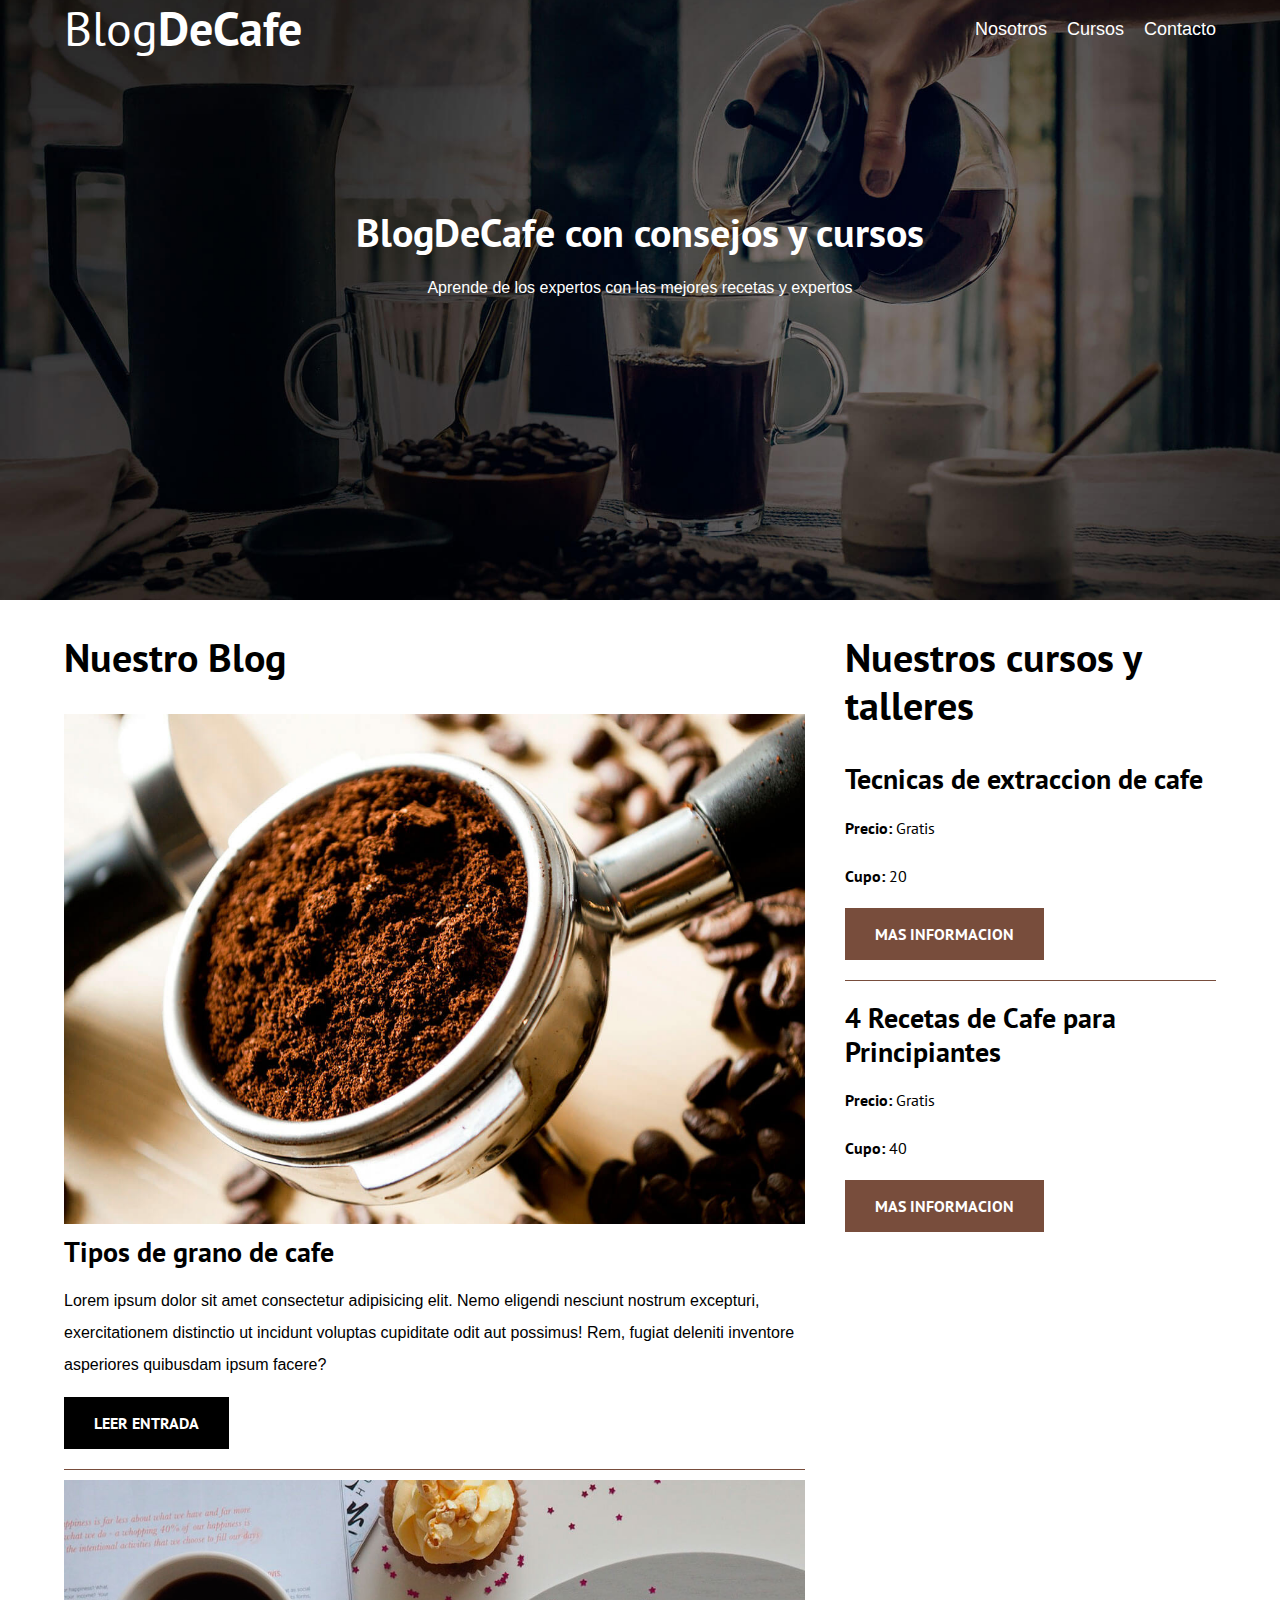
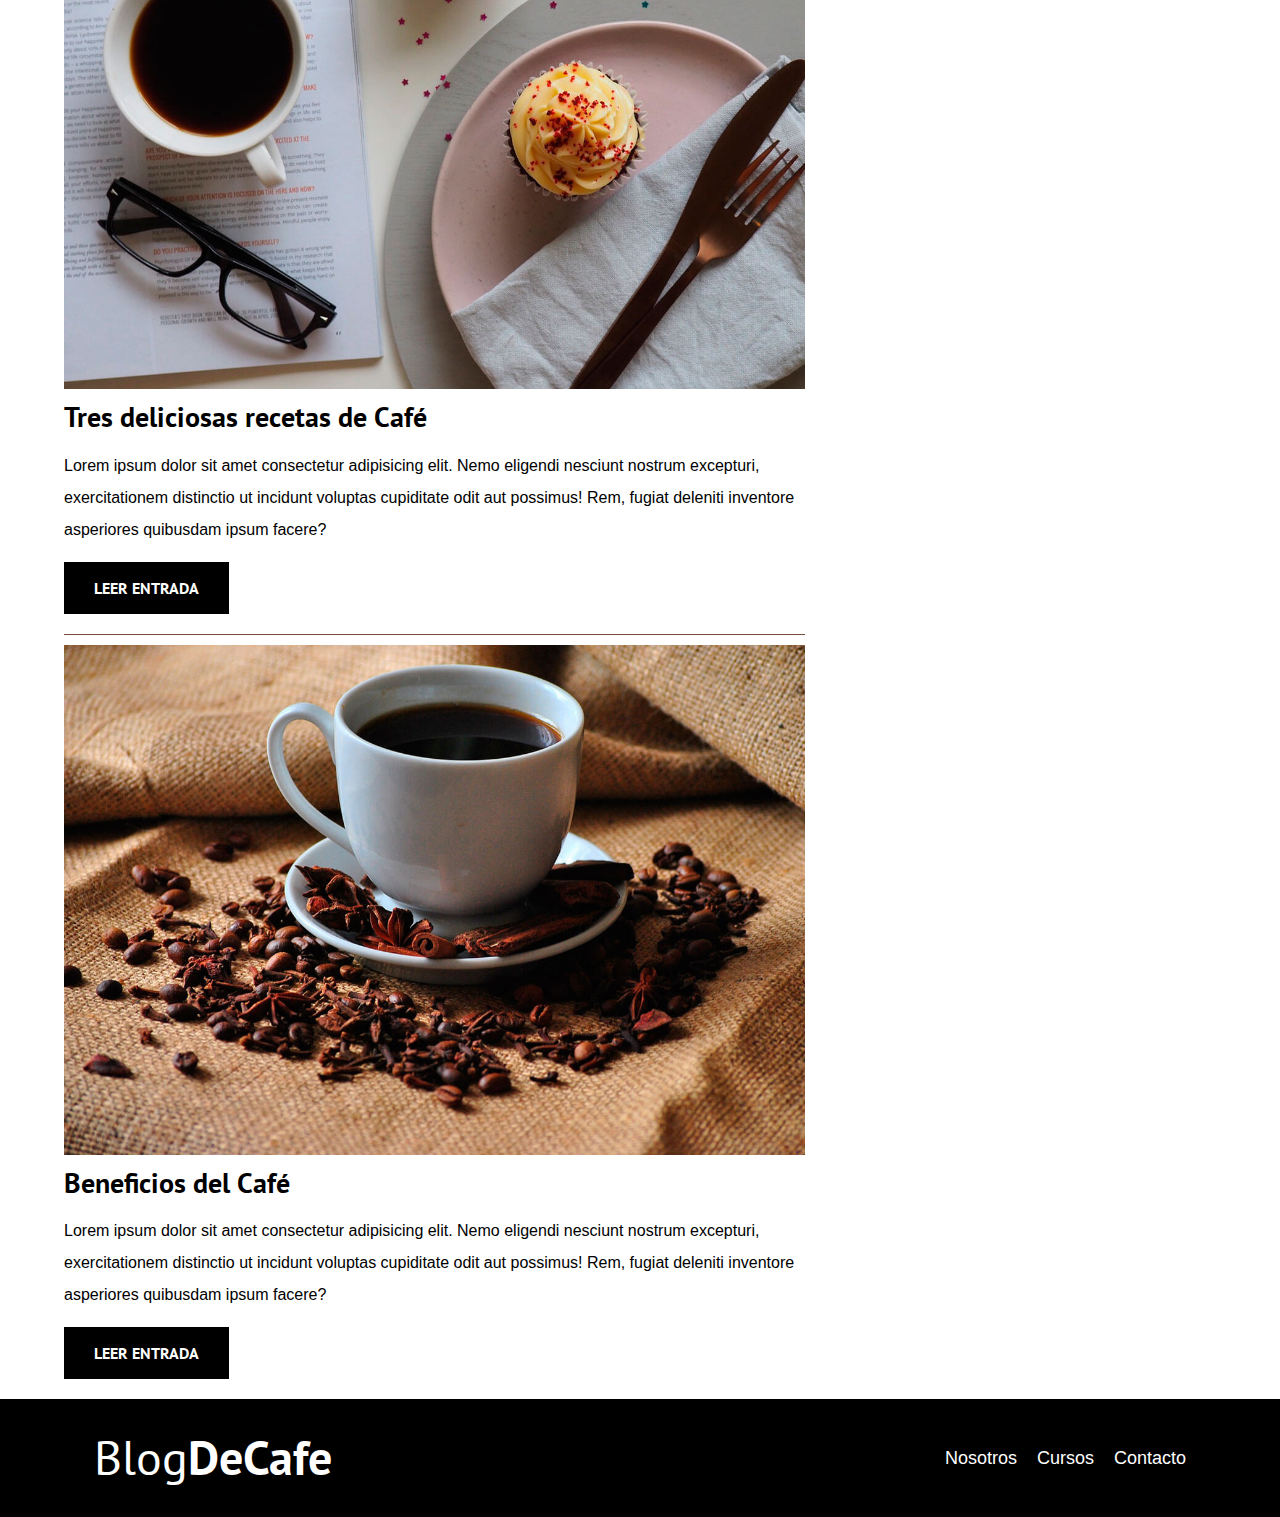
<file: blogdecafe_inicio/index.html>
<!DOCTYPE html>
<html lang="en">
<head>
    <meta charset="UTF-8">
    <meta http-equiv="X-UA-Compatible" content="IE=edge">
    <link rel="stylesheet" href="https://necolas.github.io/normalize.css/8.0.1/normalize.css">
    <link href="https://fonts.googleapis.com/css?family=Raleway:400,700,900" rel="stylesheet">
    <link rel="preconnect" href="https://fonts.googleapis.com">
    <link rel="preconnect" href="https://fonts.gstatic.com" crossorigin>
    <link href="https://fonts.googleapis.com/css2?family=PT+Sans:ital,wght@0,400;1,700&display=swap" rel="stylesheet">
    <link rel="stylesheet" href="css/styles.css">
    <meta name="viewport" content="width=device-width, initial-scale=1.0">
    <title>BlogDeCafe</title>
</head>
<body>
    <header class="header">
        <div class="contenedor">
            <div class="barra">
                <a class="logo" href="index.html">
                    <h1 class="logo__nombre no-margin centrar-texto">Blog<span class="logo__bold">DeCafe</span></h1>
                </a>

                <nav class="navegacion">
                    <a class="navegacion__enlace" href="nosotros.html">Nosotros</a>
                    <a class="navegacion__enlace" href="cursos.html">Cursos</a>
                    <a class="navegacion__enlace" href="contacto.html">Contacto</a>
                </nav>
            </div>

        </div>

        <div class="header__texto">
            <h2 class="no-margin">BlogDeCafe con consejos y cursos</h2>
            <p>Aprende de los expertos con las mejores recetas y expertos</p>
            
        </div>
    </header>

    <div class="contenedor contenido-principal">
        <main class="blog">
            <h2>Nuestro Blog</h2>
            <article class="entrada">
                <div class="entrada__imagen">
                    <img src="img/blog1.jpg" alt="img blog">
                </div>
                <div class="entrada__contenido">
                    <h4 class="no-margin">Tipos de grano de cafe</h4>
                    <p>Lorem ipsum dolor sit amet consectetur adipisicing elit. 
                        Nemo eligendi nesciunt nostrum excepturi, exercitationem 
                        distinctio ut incidunt voluptas cupiditate odit aut possimus! Rem, 
                        fugiat deleniti inventore asperiores quibusdam ipsum facere?
                    </p>
                    <a href="entrada.html" class="boton boton--primario">Leer Entrada</a>


                </div>
            </article>

            <article class="entrada">
                <div class="entrada__imagen">
                    <img src="img/blog2.jpg" alt="img blog">
                </div>
                <div class="entrada__contenido">
                    <h4 class="no-margin">Tres deliciosas recetas de Café</h4>
                    <p>Lorem ipsum dolor sit amet consectetur adipisicing elit. 
                        Nemo eligendi nesciunt nostrum excepturi, exercitationem 
                        distinctio ut incidunt voluptas cupiditate odit aut possimus! Rem, 
                        fugiat deleniti inventore asperiores quibusdam ipsum facere?
                    </p>
                    <a href="entrada.html" class="boton boton--primario">Leer Entrada</a>


                </div>
            </article>

            <article class="entrada">
                <div class="entrada__imagen">
                    <img src="img/blog3.jpg" alt="img blog">
                </div>
                <div class="entrada__contenido">
                    <h4 class="no-margin">Beneficios del Café</h4>
                    <p>Lorem ipsum dolor sit amet consectetur adipisicing elit. 
                        Nemo eligendi nesciunt nostrum excepturi, exercitationem 
                        distinctio ut incidunt voluptas cupiditate odit aut possimus! Rem, 
                        fugiat deleniti inventore asperiores quibusdam ipsum facere?
                    </p>
                    <a href="entrada.html" class="boton boton--primario">Leer Entrada</a>


                </div>
            </article>

        </main>
        <aside class="sidebar">
            <h2>Nuestros cursos y talleres</h2>
            <ul class="cursos no-pading">
                <li class="widget-curso">
                    <h4 class="no-margin">Tecnicas de extraccion de cafe</h4>
                    <p class="widget-curso__label">Precio: <span class="widget-curso__info">Gratis</span></p>
                    <p class="widget-curso__label">Cupo: <span class="widget-curso__info">20</span></p>
                    <a href="cursos.html" class="boton boton--secundario">Mas Informacion</a>

                </li>

                <li class="widget-curso">
                    <h4 class="no-margin">4 Recetas de Cafe para Principiantes</h4>
                    <p class="widget-curso__label">Precio: <span class="widget-curso__info">Gratis</span></p>
                    <p class="widget-curso__label">Cupo: <span class="widget-curso__info">40</span></p>
                    <a href="cursos.html" class="boton boton--secundario">Mas Informacion</a>

                </li>
            </ul>
        </aside>
    </div>
    <footer class=" footer">
        <div class="contenedor contenedor-inferior">
            <a class="logo" href="index.html">
                <h1 class="logo__nombre no-margin centrar-texto">Blog<span class="logo__bold">DeCafe</span></h1>
            </a>

            <nav class="navegacion">
                <a class="navegacion__enlace" href="nosotros.html">Nosotros</a>
                <a class="navegacion__enlace" href="cursos.html">Cursos</a>
                <a class="navegacion__enlace" href="contacto.html">Contacto</a>
            </nav>
        </div>
        
    </footer>
    
</body>
</html>
</file>
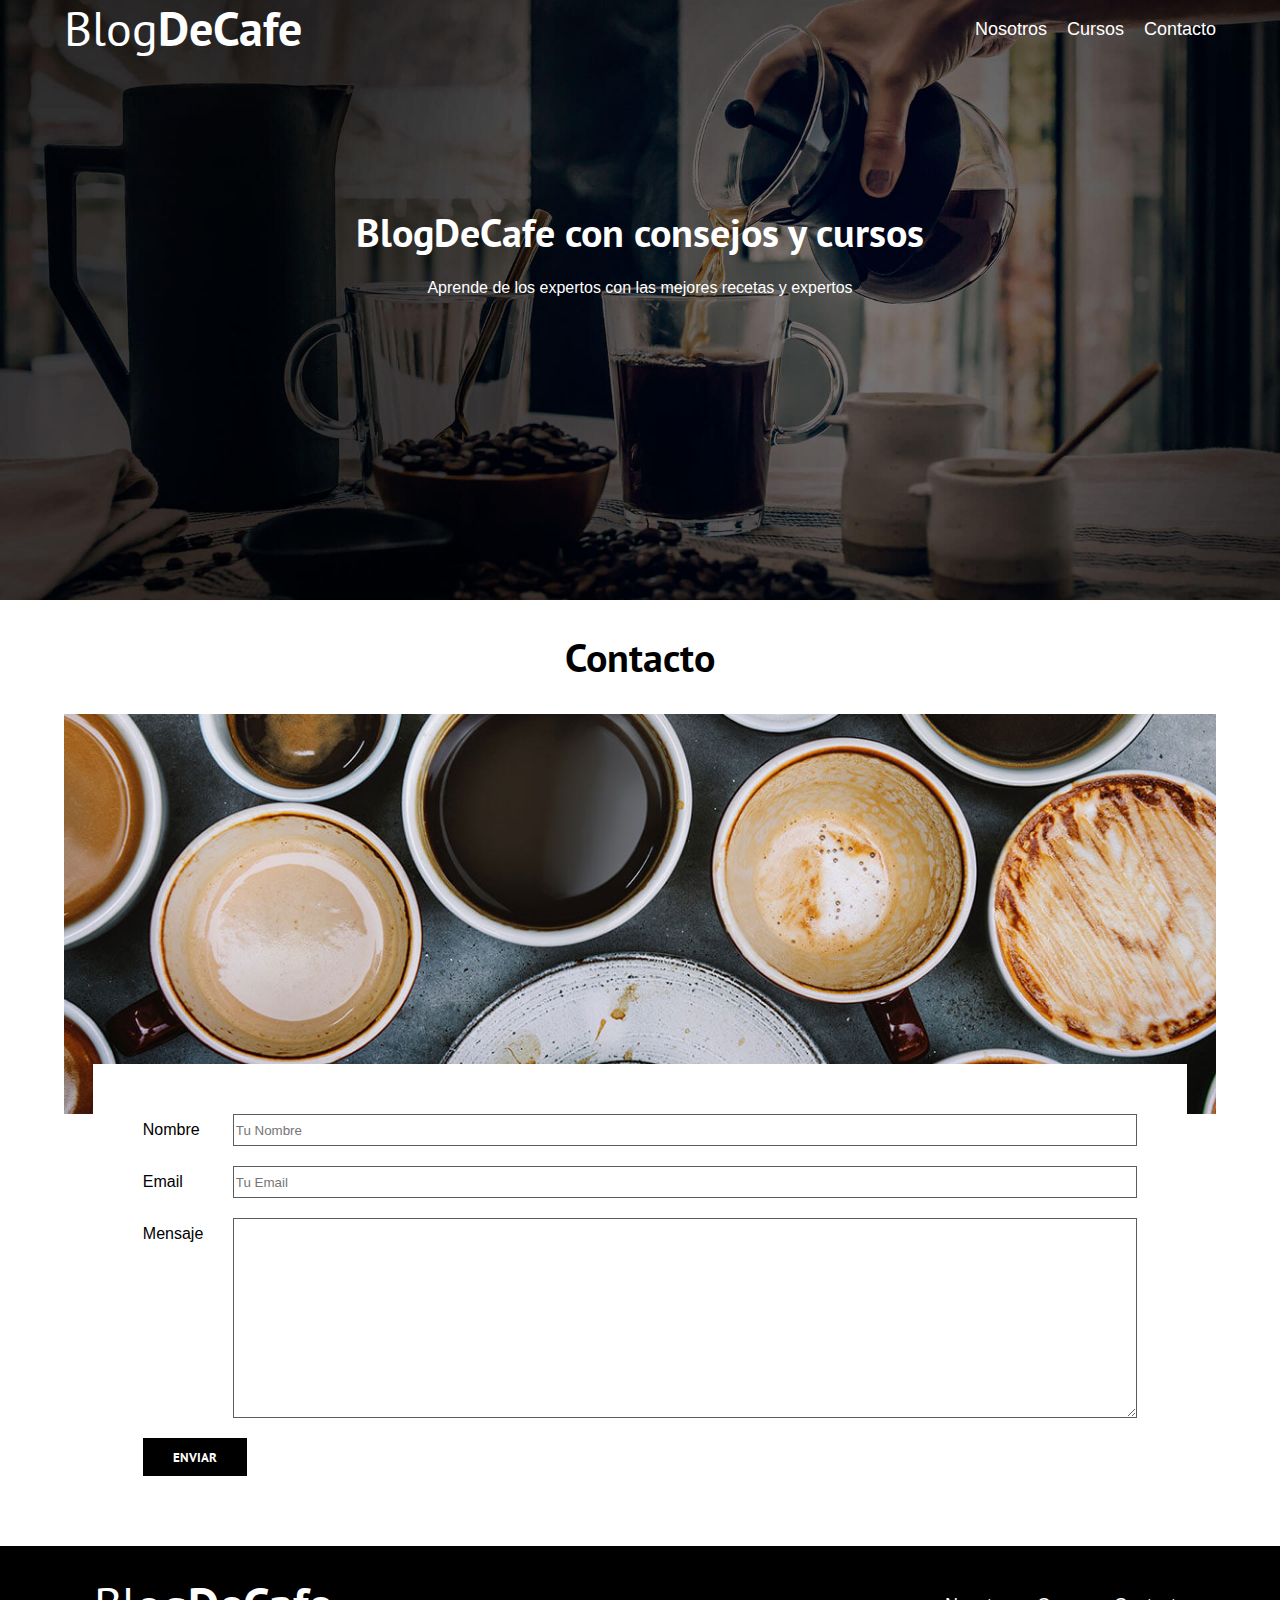
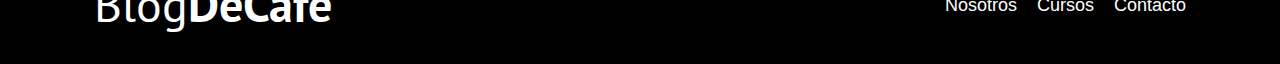
<file: blogdecafe_inicio/contacto.html>
<!DOCTYPE html>
<html lang="en">
<head>
    <meta charset="UTF-8">
    <meta http-equiv="X-UA-Compatible" content="IE=edge">
    <link rel="stylesheet" href="https://necolas.github.io/normalize.css/8.0.1/normalize.css">
    <link href="https://fonts.googleapis.com/css?family=Raleway:400,700,900" rel="stylesheet">
    <link rel="preconnect" href="https://fonts.googleapis.com">
    <link rel="preconnect" href="https://fonts.gstatic.com" crossorigin>
    <link href="https://fonts.googleapis.com/css2?family=PT+Sans:ital,wght@0,400;1,700&display=swap" rel="stylesheet">
    <link rel="stylesheet" href="css/styles.css">
    <meta name="viewport" content="width=device-width, initial-scale=1.0">
    <title>BlogDeCafe</title>
</head>
<body>
    <header class="header">
        <div class="contenedor">
            <div class="barra">
                <a class="logo" href="index.html">
                    <h1 class="logo__nombre no-margin centrar-texto">Blog<span class="logo__bold">DeCafe</span></h1>
                </a>

                <nav class="navegacion">
                    <a class="navegacion__enlace" href="nosotros.html">Nosotros</a>
                    <a class="navegacion__enlace" href="cursos.html">Cursos</a>
                    <a class="navegacion__enlace" href="contacto.html">Contacto</a>
                </nav>
            </div>

        </div>

        <div class="header__texto">
            <h2 class="no-margin">BlogDeCafe con consejos y cursos</h2>
            <p>Aprende de los expertos con las mejores recetas y expertos</p>
            
        </div>
    </header>

    <main class="contenedor ">
        <h2 class="centrar-texto">Contacto</h2>
        <div class="contacto-bg"></div>
        <form class="formulario">
            <div class="campo">
                <label class="campo__label" for="nombre" >Nombre</label>
                <input 
                class="campo__field"
                type="text" 
                placeholder="Tu Nombre" 
                id="nombre"
                >
            </div>
            <div class="campo">
                <label class="campo__label" for="email" >Email</label>
                <input 
                class="campo__field"
                type="email" 
                placeholder="Tu Email" 
                id="email"
                >
            </div>
            <div class="campo">
                <label class="campo__label" for="Mensaje" >Mensaje</label>
                <textarea  id="Mensaje" class="campo__field campo__field--textarea"></textarea>
            </div>
            <div>
                <input type="submit" value="enviar" class="boton boton--primario">
            </div>
        </form>
        
    </main>



    <footer class=" footer">
        <div class="contenedor contenedor-inferior">
            <a class="logo" href="index.html">
                <h1 class="logo__nombre no-margin centrar-texto">Blog<span class="logo__bold">DeCafe</span></h1>
            </a>

            <nav class="navegacion">
                <a class="navegacion__enlace" href="nosotros.html">Nosotros</a>
                <a class="navegacion__enlace" href="cursos.html">Cursos</a>
                <a class="navegacion__enlace" href="contacto.html">Contacto</a>
            </nav>
        </div>
        
    </footer>
    
</body>
</html>
</file>
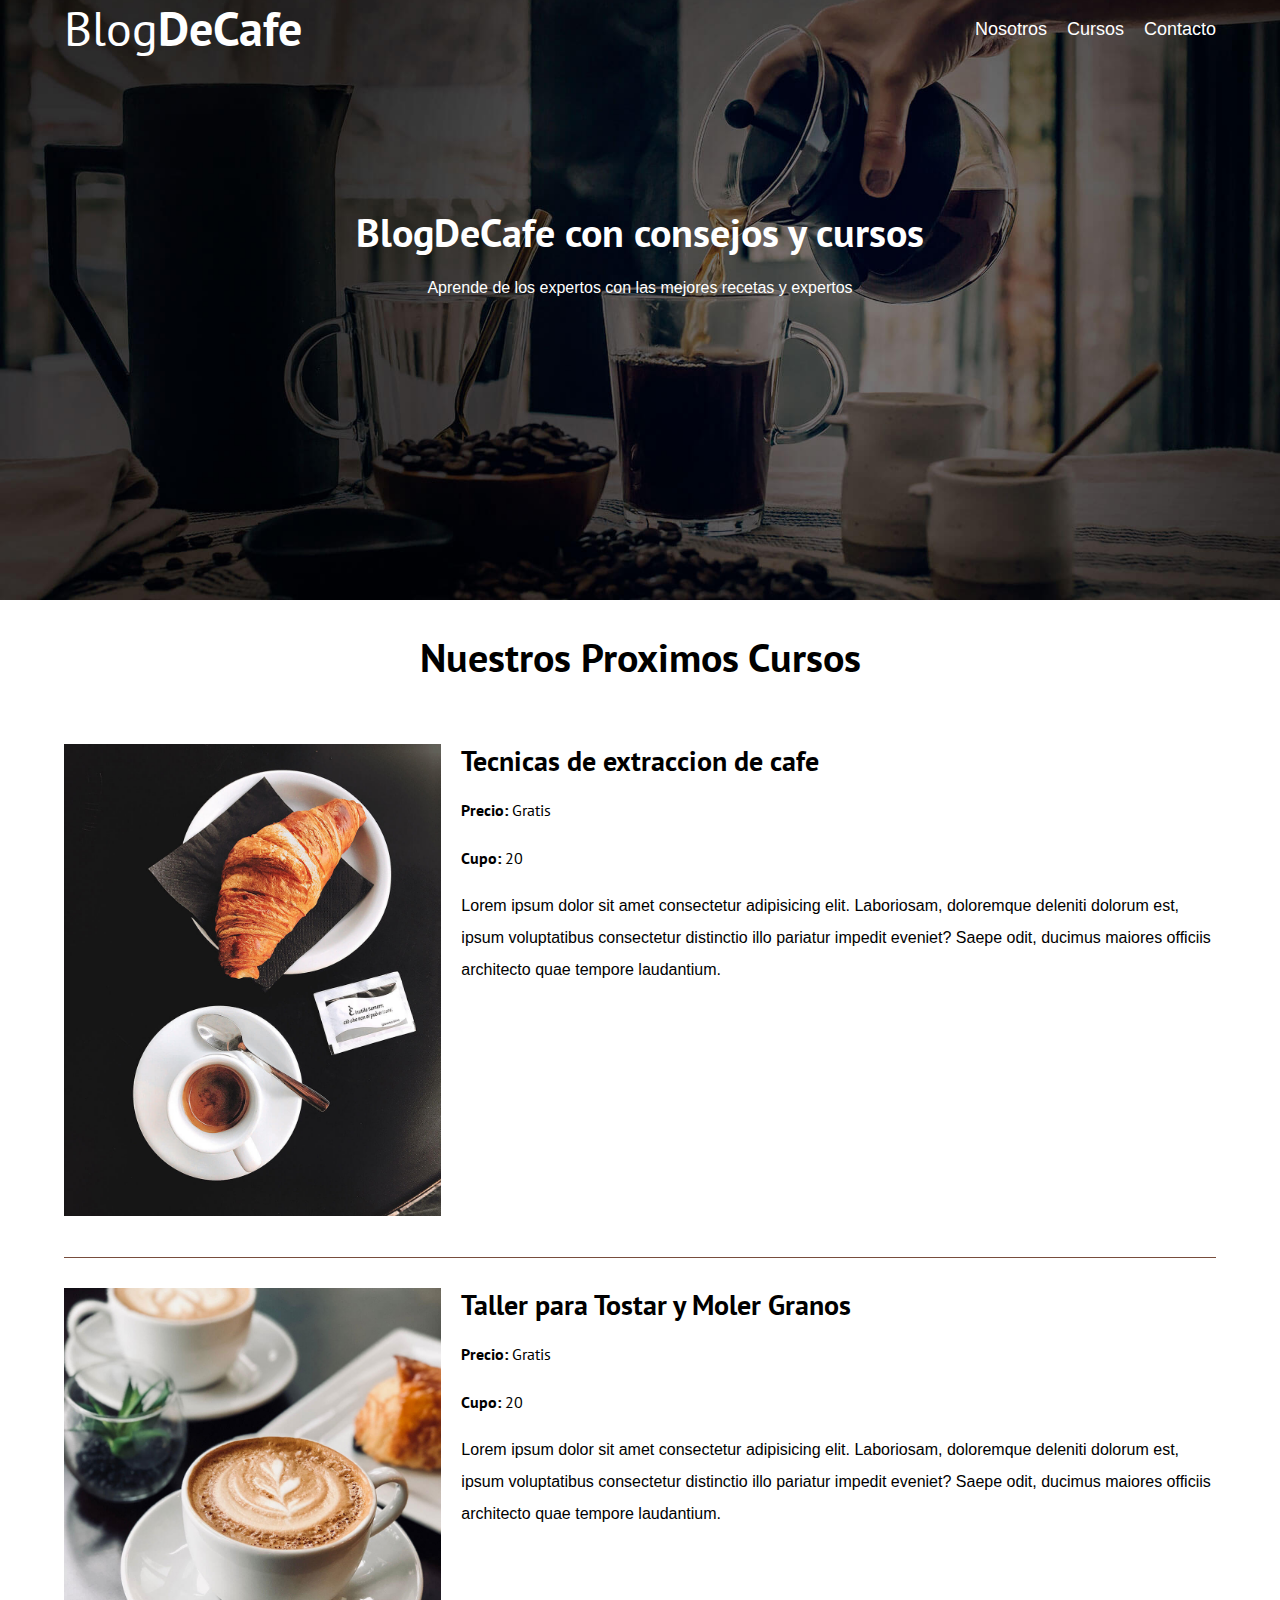
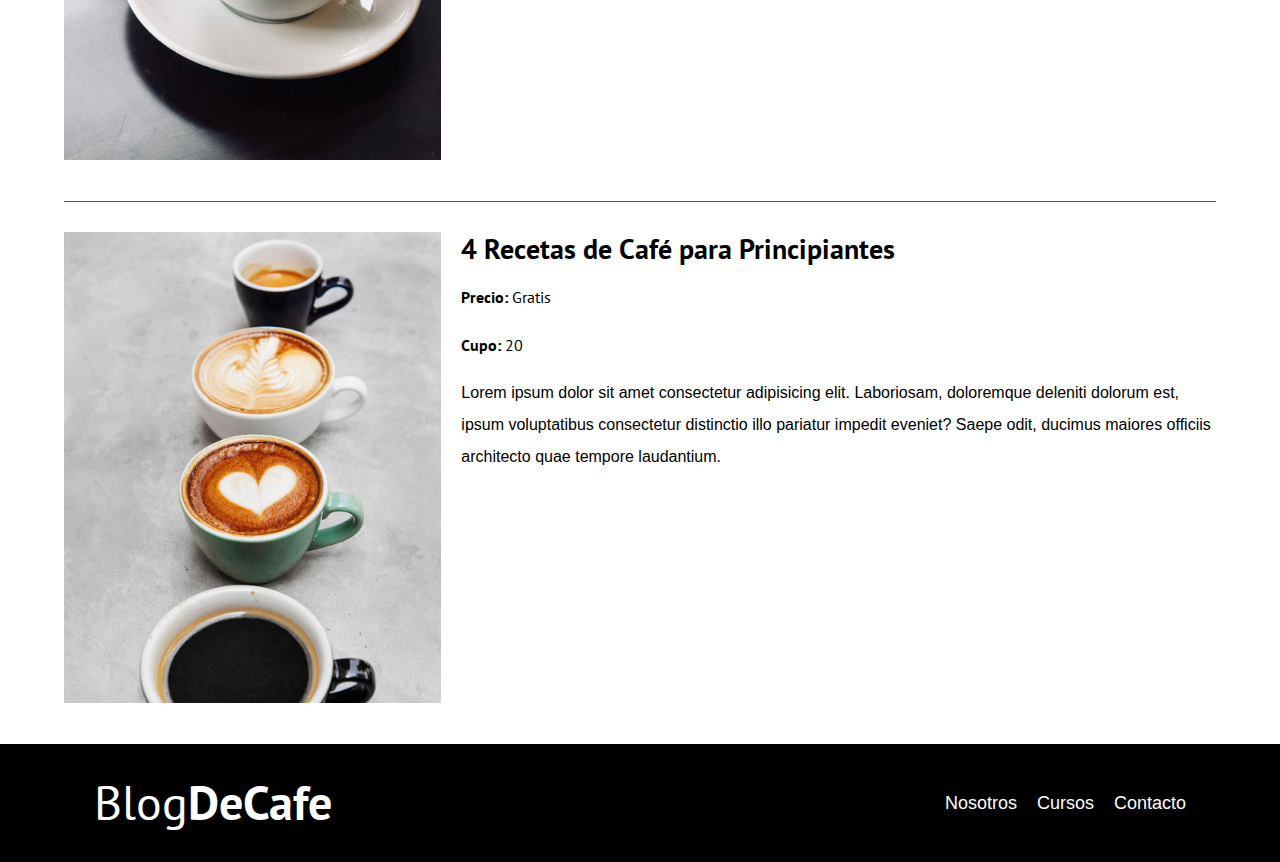
<file: blogdecafe_inicio/cursos.html>
<!DOCTYPE html>
<html lang="en">
<head>
    <meta charset="UTF-8">
    <meta http-equiv="X-UA-Compatible" content="IE=edge">
    <link rel="stylesheet" href="https://necolas.github.io/normalize.css/8.0.1/normalize.css">
    <link href="https://fonts.googleapis.com/css?family=Raleway:400,700,900" rel="stylesheet">
    <link rel="preconnect" href="https://fonts.googleapis.com">
    <link rel="preconnect" href="https://fonts.gstatic.com" crossorigin>
    <link href="https://fonts.googleapis.com/css2?family=PT+Sans:ital,wght@0,400;1,700&display=swap" rel="stylesheet">
    <link rel="stylesheet" href="css/styles.css">
    <meta name="viewport" content="width=device-width, initial-scale=1.0">
    <title>BlogDeCafe</title>
</head>
<body>
    <header class="header">
        <div class="contenedor">
            <div class="barra">
                <a class="logo" href="index.html">
                    <h1 class="logo__nombre no-margin centrar-texto">Blog<span class="logo__bold">DeCafe</span></h1>
                </a>

                <nav class="navegacion">
                    <a class="navegacion__enlace" href="nosotros.html">Nosotros</a>
                    <a class="navegacion__enlace" href="cursos.html">Cursos</a>
                    <a class="navegacion__enlace" href="contacto.html">Contacto</a>
                </nav>
            </div>

        </div>

        <div class="header__texto">
            <h2 class="no-margin">BlogDeCafe con consejos y cursos</h2>
            <p>Aprende de los expertos con las mejores recetas y expertos</p>
            
        </div>
    </header>

    <main class="contenedor ">
        <h2 class="centrar-texto">Nuestros Proximos Cursos</h2>

        <div class="curso">
            <div class="curso__img ">
                <img src="img/curso1.jpg" alt="curso">
            </div>
            
            <div class="curso__informacion">
                <h4 class="no-margin">Tecnicas de extraccion de cafe</h4>
                <p class="widget-curso__label">Precio: <span class="widget-curso__info">Gratis</span></p>
                <p class="widget-curso__label">Cupo: <span class="widget-curso__info">20</span></p>
                <p class="curso_descripcion">Lorem ipsum dolor sit amet consectetur adipisicing elit. Laboriosam, doloremque deleniti dolorum est, ipsum voluptatibus consectetur distinctio illo pariatur impedit eveniet? Saepe odit, ducimus maiores officiis architecto quae tempore laudantium.</p>

            </div>

        </div>

        <div class="curso">
            <div class="curso__img ">
                <img src="img/curso2.jpg" alt="curso">
            </div>
            
            <div class="curso__informacion">
                <h4 class="no-margin">Taller para Tostar y Moler Granos</h4>
                <p class="widget-curso__label">Precio: <span class="widget-curso__info">Gratis</span></p>
                <p class="widget-curso__label">Cupo: <span class="widget-curso__info">20</span></p>
                <p class="curso_descripcion">Lorem ipsum dolor sit amet consectetur adipisicing elit. Laboriosam, doloremque deleniti dolorum est, ipsum voluptatibus consectetur distinctio illo pariatur impedit eveniet? Saepe odit, ducimus maiores officiis architecto quae tempore laudantium.</p>

            </div>

        </div>

        <div class="curso">
            <div class="curso__img ">
                <img src="img/curso3.jpg" alt="curso">
            </div>
            
            <div class="curso__informacion">
                <h4 class="no-margin">4 Recetas de Café para Principiantes</h4>
                <p class="widget-curso__label">Precio: <span class="widget-curso__info">Gratis</span></p>
                <p class="widget-curso__label">Cupo: <span class="widget-curso__info">20</span></p>
                <p class="curso_descripcion">Lorem ipsum dolor sit amet consectetur adipisicing elit. Laboriosam, doloremque deleniti dolorum est, ipsum voluptatibus consectetur distinctio illo pariatur impedit eveniet? Saepe odit, ducimus maiores officiis architecto quae tempore laudantium.</p>

            </div>

        </div>

        
    </main>



    <footer class=" footer">
        <div class="contenedor contenedor-inferior">
            <a class="logo" href="index.html">
                <h1 class="logo__nombre no-margin centrar-texto">Blog<span class="logo__bold">DeCafe</span></h1>
            </a>

            <nav class="navegacion">
                <a class="navegacion__enlace" href="nosotros.html">Nosotros</a>
                <a class="navegacion__enlace" href="cursos.html">Cursos</a>
                <a class="navegacion__enlace" href="contacto.html">Contacto</a>
            </nav>
        </div>
        
    </footer>
    
</body>
</html>
</file>
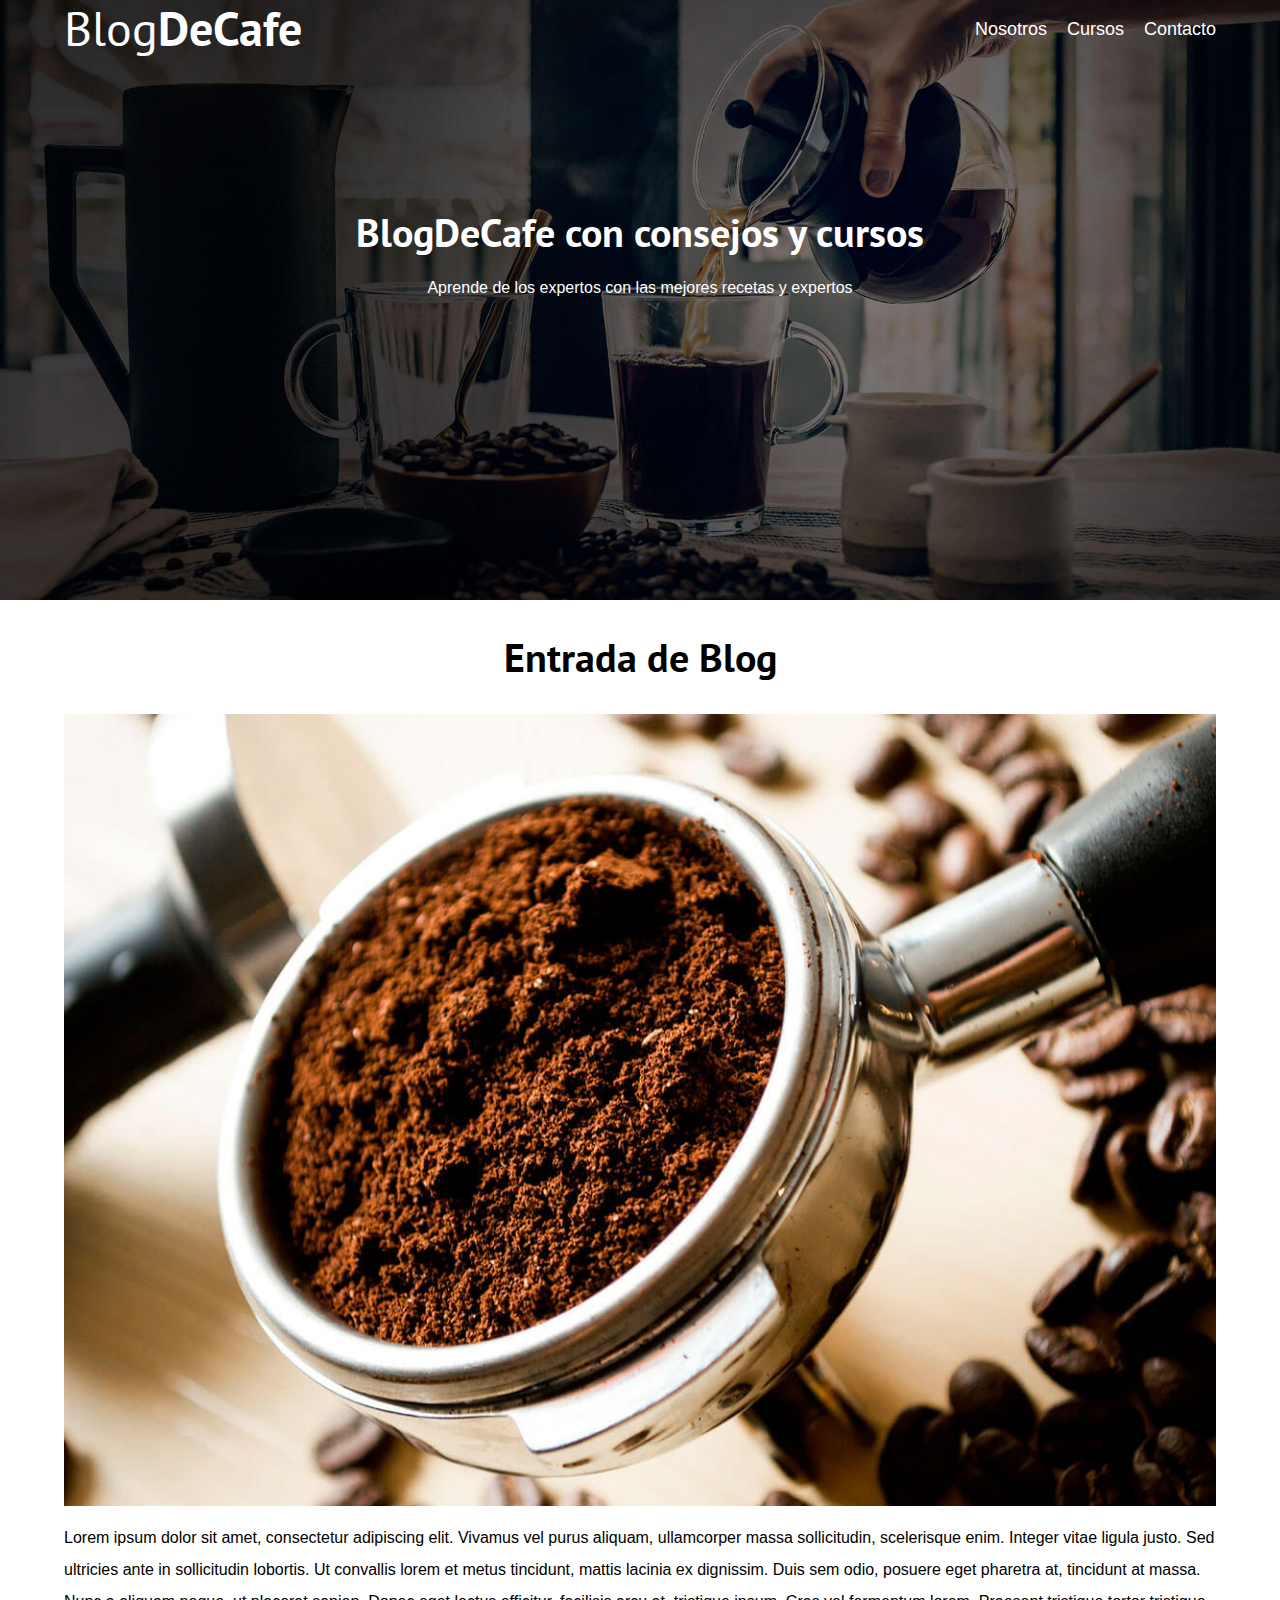
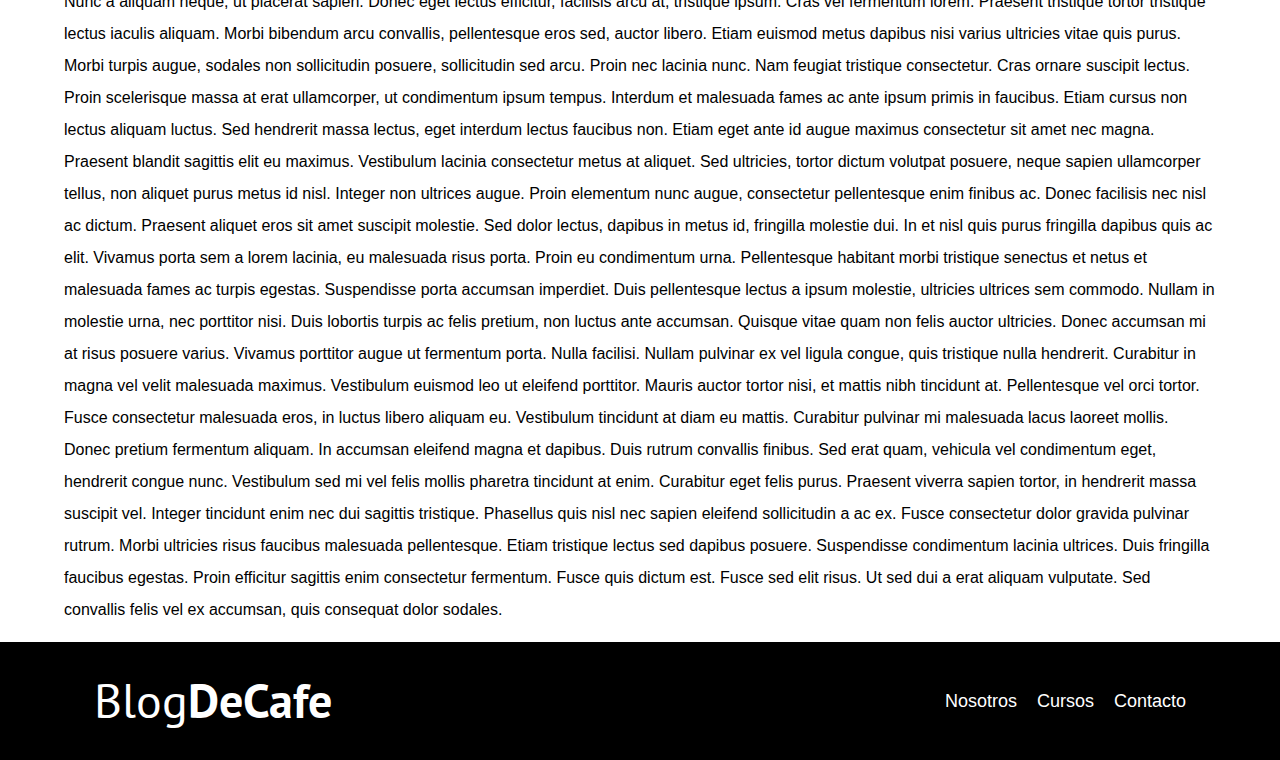
<file: blogdecafe_inicio/entrada.html>
<!DOCTYPE html>
<html lang="en">
<head>
    <meta charset="UTF-8">
    <meta http-equiv="X-UA-Compatible" content="IE=edge">
    <link rel="stylesheet" href="https://necolas.github.io/normalize.css/8.0.1/normalize.css">
    <link href="https://fonts.googleapis.com/css?family=Raleway:400,700,900" rel="stylesheet">
    <link rel="preconnect" href="https://fonts.googleapis.com">
    <link rel="preconnect" href="https://fonts.gstatic.com" crossorigin>
    <link href="https://fonts.googleapis.com/css2?family=PT+Sans:ital,wght@0,400;1,700&display=swap" rel="stylesheet">
    <link rel="stylesheet" href="css/styles.css">
    <meta name="viewport" content="width=device-width, initial-scale=1.0">
    <title>BlogDeCafe</title>
</head>
<body>
    <header class="header">
        <div class="contenedor">
            <div class="barra">
                <a class="logo" href="index.html">
                    <h1 class="logo__nombre no-margin centrar-texto">Blog<span class="logo__bold">DeCafe</span></h1>
                </a>

                <nav class="navegacion">
                    <a class="navegacion__enlace" href="nosotros.html">Nosotros</a>
                    <a class="navegacion__enlace" href="cursos.html">Cursos</a>
                    <a class="navegacion__enlace" href="contacto.html">Contacto</a>
                </nav>
            </div>

        </div>

        <div class="header__texto">
            <h2 class="no-margin">BlogDeCafe con consejos y cursos</h2>
            <p>Aprende de los expertos con las mejores recetas y expertos</p>
            
        </div>
    </header>

    <main class="contenedor ">
        <h2 class="centrar-texto">Entrada de Blog</h2>
        <div class="entrada">
            <div class="entrada__img">
                <img src="img/blog1.jpg" alt="img">
            </div>
            <div class="entrada__texto">
                <p >Lorem ipsum dolor sit amet, consectetur adipiscing elit. Vivamus vel purus aliquam, ullamcorper massa sollicitudin, scelerisque enim. Integer vitae ligula justo. Sed ultricies ante in sollicitudin lobortis. Ut convallis lorem et metus tincidunt, mattis lacinia ex dignissim. Duis sem odio, posuere eget pharetra at, tincidunt at massa. Nunc a aliquam neque, ut placerat sapien. Donec eget lectus efficitur, facilisis arcu at, tristique ipsum. Cras vel fermentum lorem. Praesent tristique tortor tristique lectus iaculis aliquam. Morbi bibendum arcu convallis, pellentesque eros sed, auctor libero. Etiam euismod metus dapibus nisi varius ultricies vitae quis purus. Morbi turpis augue, sodales non sollicitudin posuere, sollicitudin sed arcu.

                    Proin nec lacinia nunc. Nam feugiat tristique consectetur. Cras ornare suscipit lectus. Proin scelerisque massa at erat ullamcorper, ut condimentum ipsum tempus. Interdum et malesuada fames ac ante ipsum primis in faucibus. Etiam cursus non lectus aliquam luctus. Sed hendrerit massa lectus, eget interdum lectus faucibus non. Etiam eget ante id augue maximus consectetur sit amet nec magna. Praesent blandit sagittis elit eu maximus. Vestibulum lacinia consectetur metus at aliquet. Sed ultricies, tortor dictum volutpat posuere, neque sapien ullamcorper tellus, non aliquet purus metus id nisl. Integer non ultrices augue.
                    
                    Proin elementum nunc augue, consectetur pellentesque enim finibus ac. Donec facilisis nec nisl ac dictum. Praesent aliquet eros sit amet suscipit molestie. Sed dolor lectus, dapibus in metus id, fringilla molestie dui. In et nisl quis purus fringilla dapibus quis ac elit. Vivamus porta sem a lorem lacinia, eu malesuada risus porta. Proin eu condimentum urna. Pellentesque habitant morbi tristique senectus et netus et malesuada fames ac turpis egestas. Suspendisse porta accumsan imperdiet. Duis pellentesque lectus a ipsum molestie, ultricies ultrices sem commodo. Nullam in molestie urna, nec porttitor nisi.
                    
                    Duis lobortis turpis ac felis pretium, non luctus ante accumsan. Quisque vitae quam non felis auctor ultricies. Donec accumsan mi at risus posuere varius. Vivamus porttitor augue ut fermentum porta. Nulla facilisi. Nullam pulvinar ex vel ligula congue, quis tristique nulla hendrerit. Curabitur in magna vel velit malesuada maximus. Vestibulum euismod leo ut eleifend porttitor. Mauris auctor tortor nisi, et mattis nibh tincidunt at. Pellentesque vel orci tortor. Fusce consectetur malesuada eros, in luctus libero aliquam eu. Vestibulum tincidunt at diam eu mattis. Curabitur pulvinar mi malesuada lacus laoreet mollis. Donec pretium fermentum aliquam. In accumsan eleifend magna et dapibus. Duis rutrum convallis finibus.
                    
                    Sed erat quam, vehicula vel condimentum eget, hendrerit congue nunc. Vestibulum sed mi vel felis mollis pharetra tincidunt at enim. Curabitur eget felis purus. Praesent viverra sapien tortor, in hendrerit massa suscipit vel. Integer tincidunt enim nec dui sagittis tristique. Phasellus quis nisl nec sapien eleifend sollicitudin a ac ex. Fusce consectetur dolor gravida pulvinar rutrum. Morbi ultricies risus faucibus malesuada pellentesque. Etiam tristique lectus sed dapibus posuere. Suspendisse condimentum lacinia ultrices. Duis fringilla faucibus egestas. Proin efficitur sagittis enim consectetur fermentum. Fusce quis dictum est. Fusce sed elit risus. Ut sed dui a erat aliquam vulputate. Sed convallis felis vel ex accumsan, quis consequat dolor sodales.
            </p>
            </div>
            
        </div>
    </main>



    <footer class=" footer">
        <div class="contenedor contenedor-inferior">
            <a class="logo" href="index.html">
                <h1 class="logo__nombre no-margin centrar-texto">Blog<span class="logo__bold">DeCafe</span></h1>
            </a>

            <nav class="navegacion">
                <a class="navegacion__enlace" href="nosotros.html">Nosotros</a>
                <a class="navegacion__enlace" href="cursos.html">Cursos</a>
                <a class="navegacion__enlace" href="contacto.html">Contacto</a>
            </nav>
        </div>
        
    </footer>
    
</body>
</html>
</file>
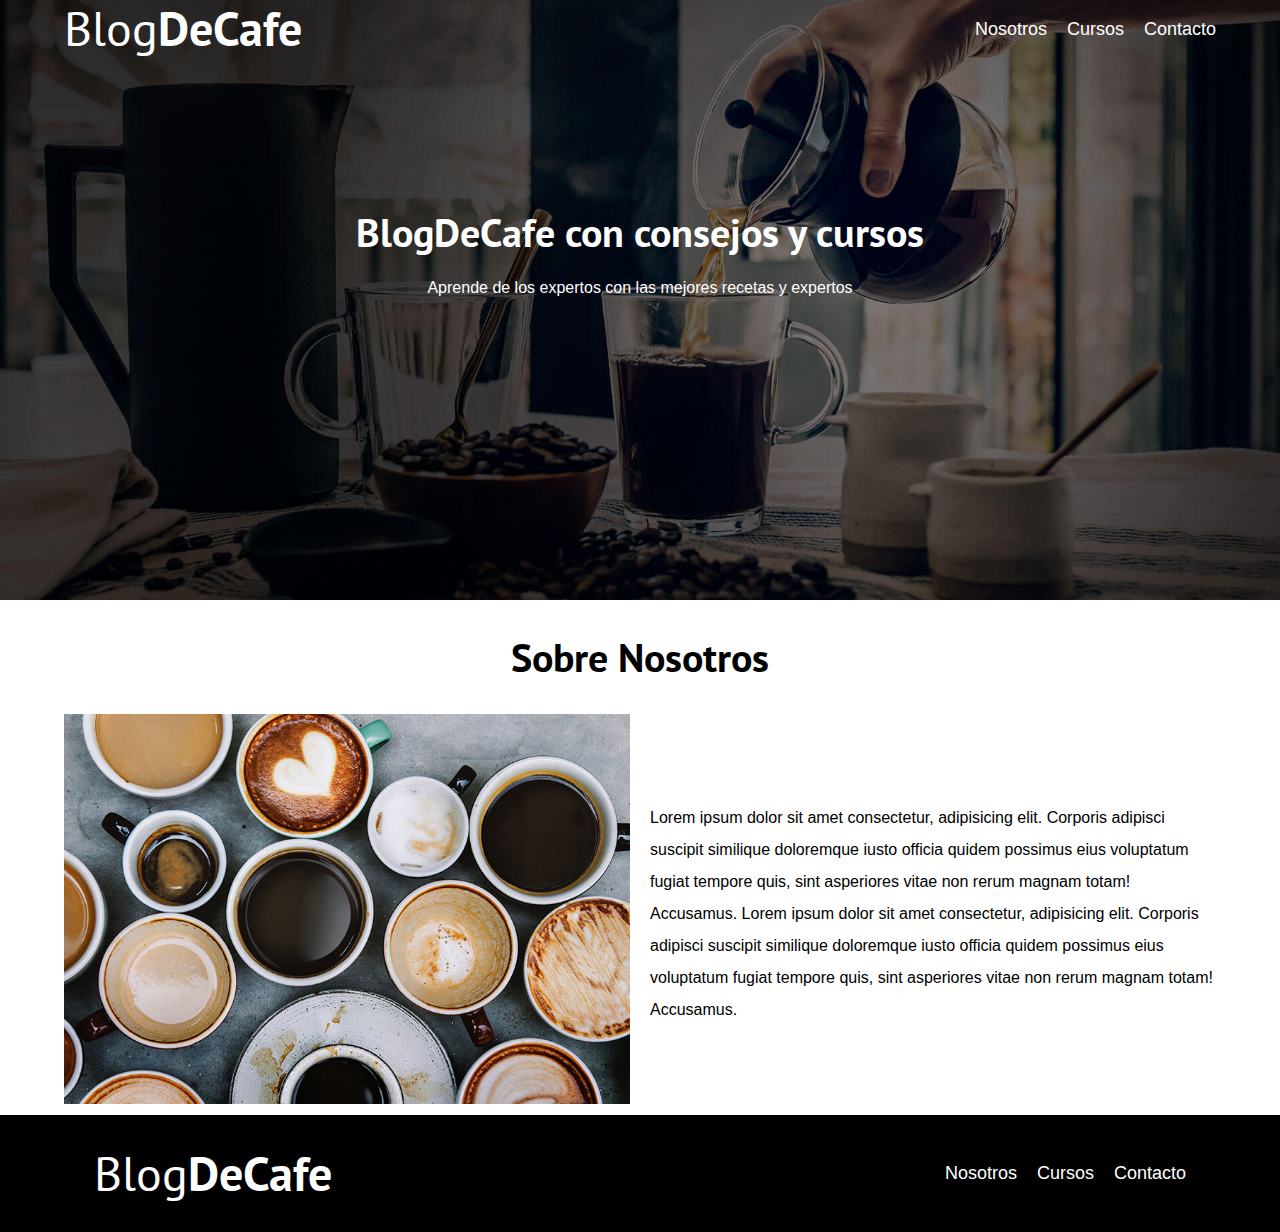
<file: blogdecafe_inicio/nosotros.html>
<!DOCTYPE html>
<html lang="en">
<head>
    <meta charset="UTF-8">
    <meta http-equiv="X-UA-Compatible" content="IE=edge">
    <link rel="stylesheet" href="https://necolas.github.io/normalize.css/8.0.1/normalize.css">
    <link href="https://fonts.googleapis.com/css?family=Raleway:400,700,900" rel="stylesheet">
    <link rel="preconnect" href="https://fonts.googleapis.com">
    <link rel="preconnect" href="https://fonts.gstatic.com" crossorigin>
    <link href="https://fonts.googleapis.com/css2?family=PT+Sans:ital,wght@0,400;1,700&display=swap" rel="stylesheet">
    <link rel="stylesheet" href="css/styles.css">
    <meta name="viewport" content="width=device-width, initial-scale=1.0">
    <title>BlogDeCafe</title>
</head>
<body>
    <header class="header">
        <div class="contenedor">
            <div class="barra">
                <a class="logo" href="index.html">
                    <h1 class="logo__nombre no-margin centrar-texto">Blog<span class="logo__bold">DeCafe</span></h1>
                </a>

                <nav class="navegacion">
                    <a class="navegacion__enlace" href="nosotros.html">Nosotros</a>
                    <a class="navegacion__enlace" href="cursos.html">Cursos</a>
                    <a class="navegacion__enlace" href="contacto.html">Contacto</a>
                </nav>
            </div>

        </div>

        <div class="header__texto">
            <h2 class="no-margin">BlogDeCafe con consejos y cursos</h2>
            <p>Aprende de los expertos con las mejores recetas y expertos</p>
            
        </div>
    </header>

    <main class="contenedor ">
        <h2 class="centrar-texto">Sobre Nosotros</h2>
        <div class="sobre-nosotros">
            <div class="sobre-nosotros__img">
                <img class="nosotros__img" src="img/nosotros.jpg" alt="img">
            </div>
            <div class="sobre-nosotros__texto">
                <p >Lorem ipsum dolor sit amet consectetur, adipisicing elit. 
                Corporis adipisci suscipit similique doloremque iusto officia 
                quidem possimus eius voluptatum fugiat tempore quis, sint asperiores 
                vitae non rerum magnam totam! Accusamus.
                Lorem ipsum dolor sit amet consectetur, adipisicing elit. 
                Corporis adipisci suscipit similique doloremque iusto officia 
                quidem possimus eius voluptatum fugiat tempore quis, sint asperiores 
                vitae non rerum magnam totam! Accusamus.</p>
            </div>
            
        </div>
    </main>



    <footer class=" footer">
        <div class="contenedor contenedor-inferior">
            <a class="logo" href="index.html">
                <h1 class="logo__nombre no-margin centrar-texto">Blog<span class="logo__bold">DeCafe</span></h1>
            </a>

            <nav class="navegacion">
                <a class="navegacion__enlace" href="nosotros.html">Nosotros</a>
                <a class="navegacion__enlace" href="cursos.html">Cursos</a>
                <a class="navegacion__enlace" href="contacto.html">Contacto</a>
            </nav>
        </div>
        
    </footer>
    
</body>
</html>
</file>
<file: blogdecafe_inicio/css/styles.css>
:root{
    --fuenteHeading: 'PT Sans', sans-serif;
    --fuenteParrafos: 'Open Sans',sans-serif;

    --primario:#784D3C;
    --blanco:#ffffff;
    --negro:#000000;
    --gris:#5c5c5c;

}

html{
    box-sizing: border-box;
    font-size: 62.5%;/*1rem=10px*/

}


*,*::before,*::after{
    box-sizing: inherit;
}

body{
    font-family: var(--fuenteParrafos);
    font-size: 1.6rem;
    line-height: 2;
    margin: 0;
}

.contenedor{
    max-width: 120rem;
    width: 90%;
    margin: 0 auto;
}

a{
    text-decoration: none;
}

h1, h2, h3, h4{
    font-family:var(--fuenteHeading);
    line-height: 1.2;

}

h1{
    font-size: 4.8rem;
}

h2{
    font-size: 4rem;
}

h3{
    font-size: 3.2rem;
    font-weight: 800;
}

h4{
    font-size: 2.8rem;
}

.centrar-texto{
    text-align: center;
}

img{
    max-width: 100%;
}

.centrar-texto{
    text-align: center;
}
.no-margin{
    margin:0;
}
.no-pading{
    padding: 0;
}

.header{
    background-image: url(../img/banner.jpg);
    height: 60rem;
    background-size: cover;
    background-repeat: no-repeat;
    background-position: center center;
}

.header__texto{
    text-align: center;
    color: #ffffff;
    margin-top: 5rem;
}

@media(min-width: 768px){
    .barra{
        display: flex;
        justify-content: space-between;/*alinear eje X*/
        align-items: center;/*alinear eje Y*/
        
    }
    .header__texto{
        margin: 15rem;
    }
}

.logo{
    color: var(--blanco);
}

.logo__nombre{
   font-weight: 400; 
    margin-bottom: 2rem;
}

.logo__bold{
    font-weight: 700; 
}

.navegacion__enlace{
    display: block;
    text-align: center;
    font-size: 1.8rem;
    color: var(--blanco);
}

@media(min-width: 768px){
    .navegacion{
        display: flex;
        gap: 2rem;
    }
    .logo__nombre{
        margin-bottom: 0;
    }
    
}

@media(min-width: 768px){
    .contenido-principal{
        display: grid;
        grid-template-columns: 2fr 1fr;
        column-gap: 4rem;
    }
}

.entrada{
    border-bottom: 1px solid #784D3C;
    margin-bottom: 1rem;
}

.entrada:last-of-type{
    border-bottom: none;
    margin-bottom: 0;
}

.boton{
    display: block;/*para que tome tdo el espacio en movil*/
    font-family: var(--fuenteHeading);
    color: var(--blanco);
    text-align: center;
    padding: 1rem 3rem;
    text-transform: uppercase;
    font-weight: 700;
    margin-bottom: 2rem;
    border: none;



}

.boton:hover{
    cursor: pointer;
}

@media(min-width: 768px){
    .boton{
        display: inline-block
    }
    
}

.boton--primario{
    background-color: var(--negro);
}

.boton--secundario{
    background-color: var(--primario);
}


.widget-curso{
    border-bottom: 1px solid var(--primario);
    margin-bottom: 2rem;
    list-style: none;
}
.widget-curso:last-of-type{
    border-bottom: none;
    margin-bottom: 0;
}

.widget-curso__label{
    font-family: var(--fuenteHeading);
    font-weight: bold;
    
}

.widget-curso__info{
    font-weight: 400;
}

.footer{
    background-color: black;
}

.contenedor-inferior{
    display: block;
    text-align: center;
    align-items: center;
    padding: 3rem;
}

@media(min-width: 768px){
    .contenedor-inferior{
        display: flex;
        justify-content: space-between;
    }
    
}

@media(min-width: 768px){
    .sobre-nosotros{
        display: grid;
        grid-template-columns: 1fr 1fr;
        gap: 2rem;
        align-items: center;

    }
}

.curso{
    padding: 3rem 0;
    border-bottom: 1px solid var(--primario);
}

@media(min-width: 768px){
    .curso{
        display: grid;
        grid-template-columns: 1fr 2fr;
        gap: 2rem;

    }
    .curso:last-of-type{
        border-bottom: none;
    }
    .entrada__img{
        display: flex;
        justify-content: center;
    }
    
}

.contacto-bg{
    background-image: url(../img/contacto.jpg);
    height: 40rem;
    background-size: cover;
    background-repeat: no-repeat;

}
.formulario{
    background-color: var(--blanco);
    margin: -5rem auto 0 auto;
    width: 95%;
    padding: 5rem;
}

.campo{
    display: flex;
    margin-bottom: 2rem;

}

.campo__label{
    flex: 0 0 9rem;
}

.campo__field{
    flex: 1;
    border: 1px solid var(--gris);
}

.campo__field--textarea{
    height: 20rem;
}
</file>
